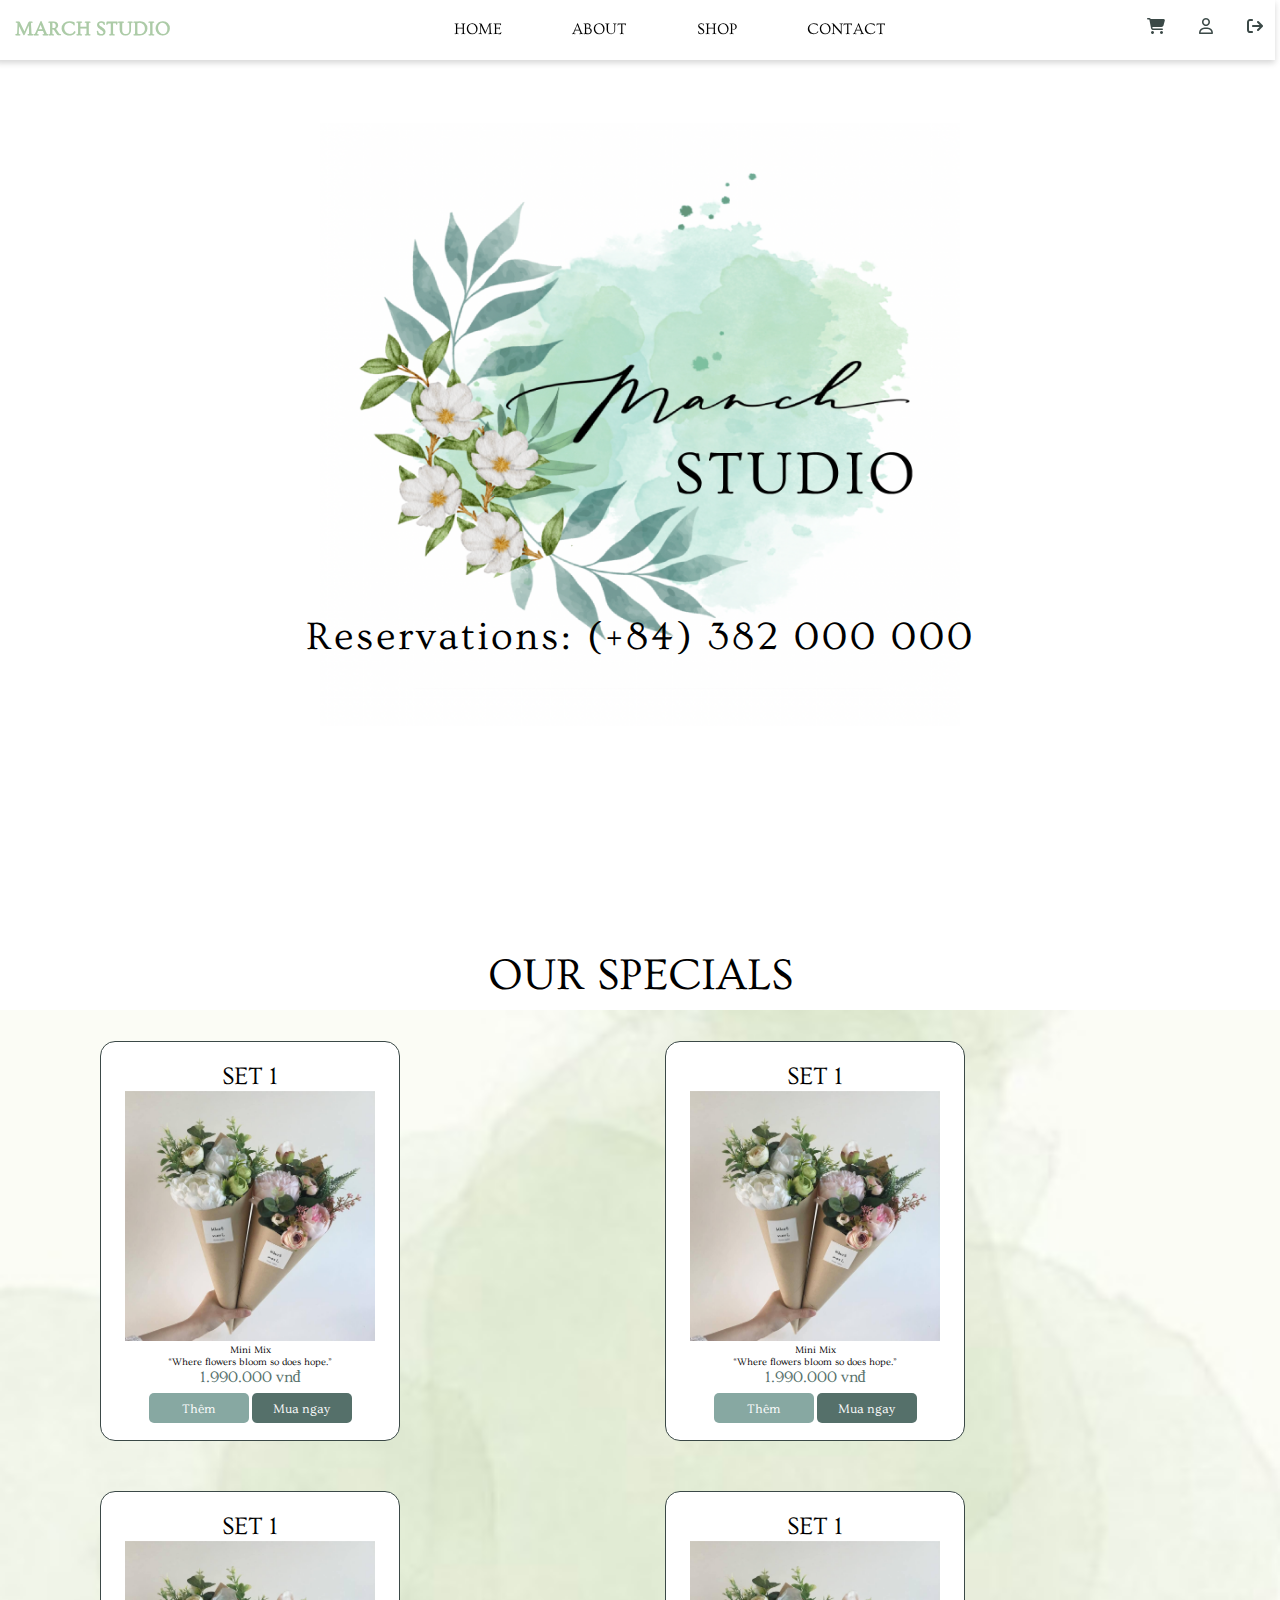
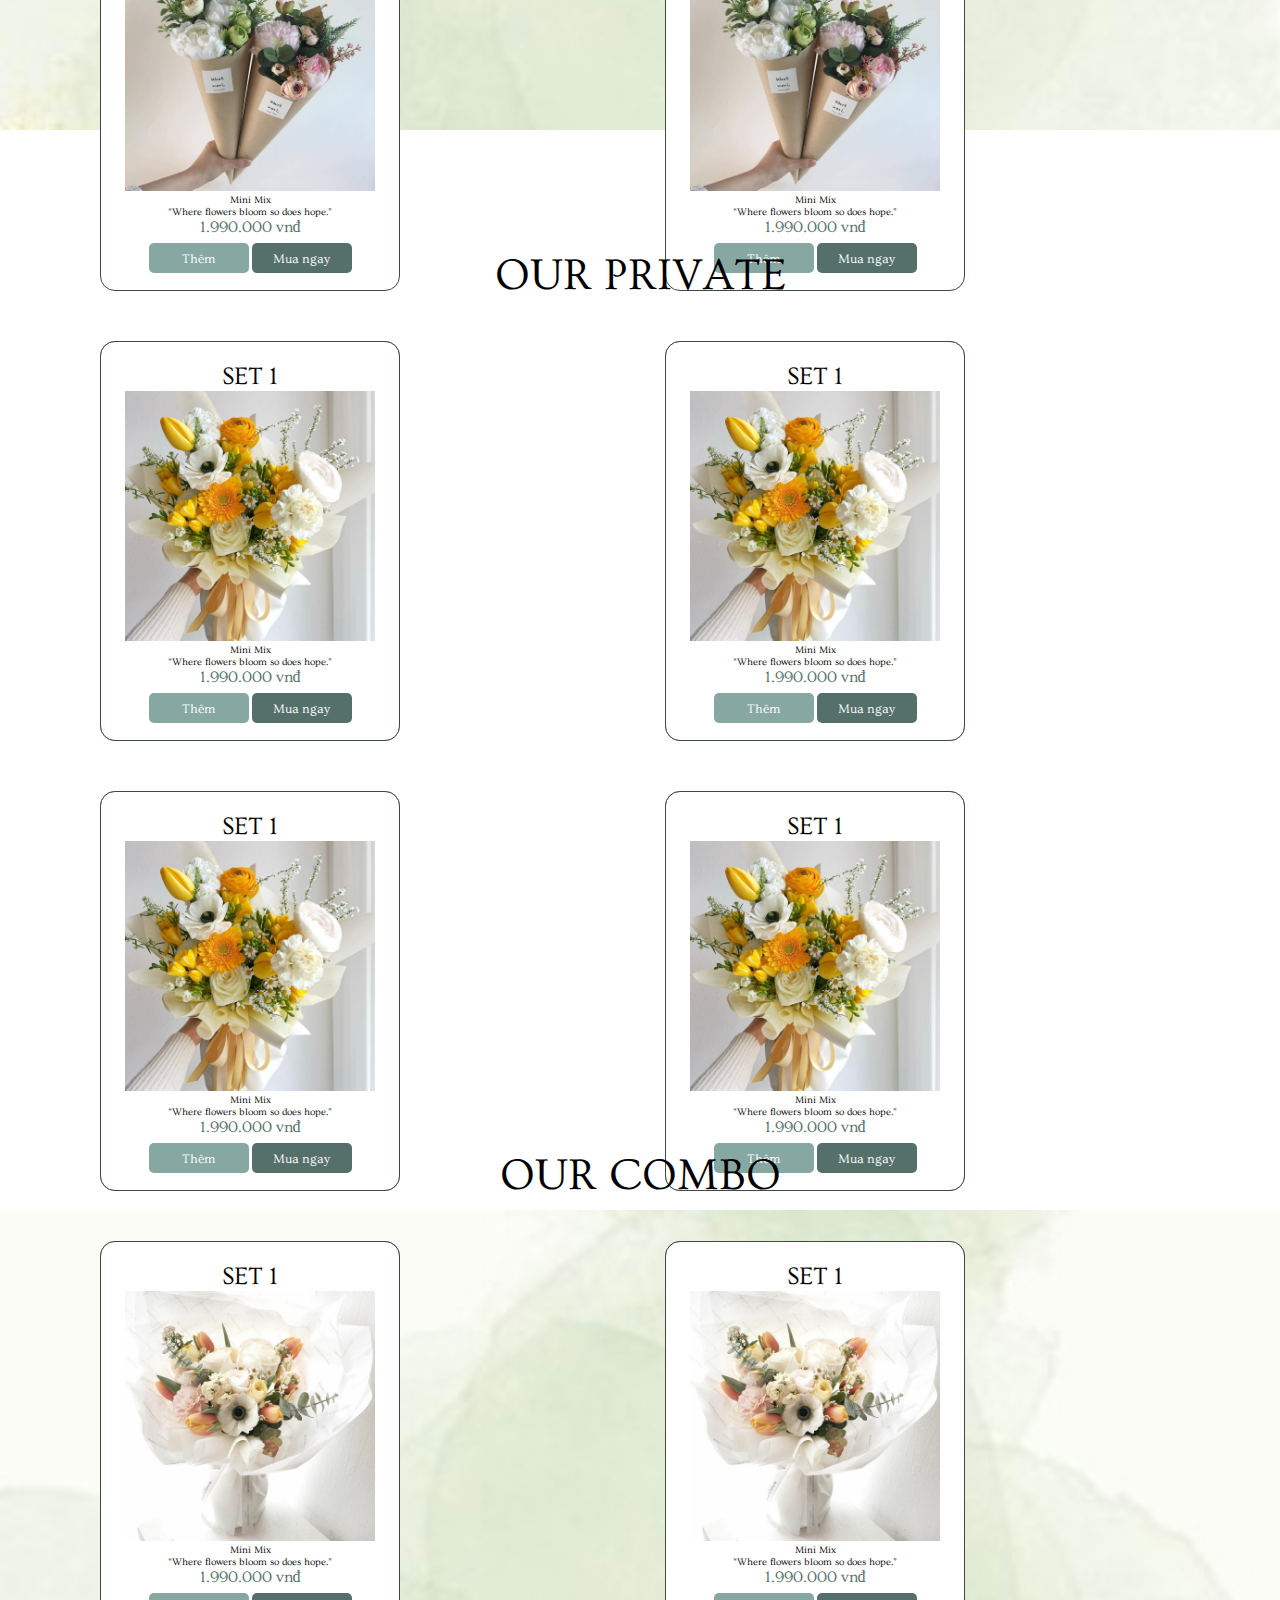
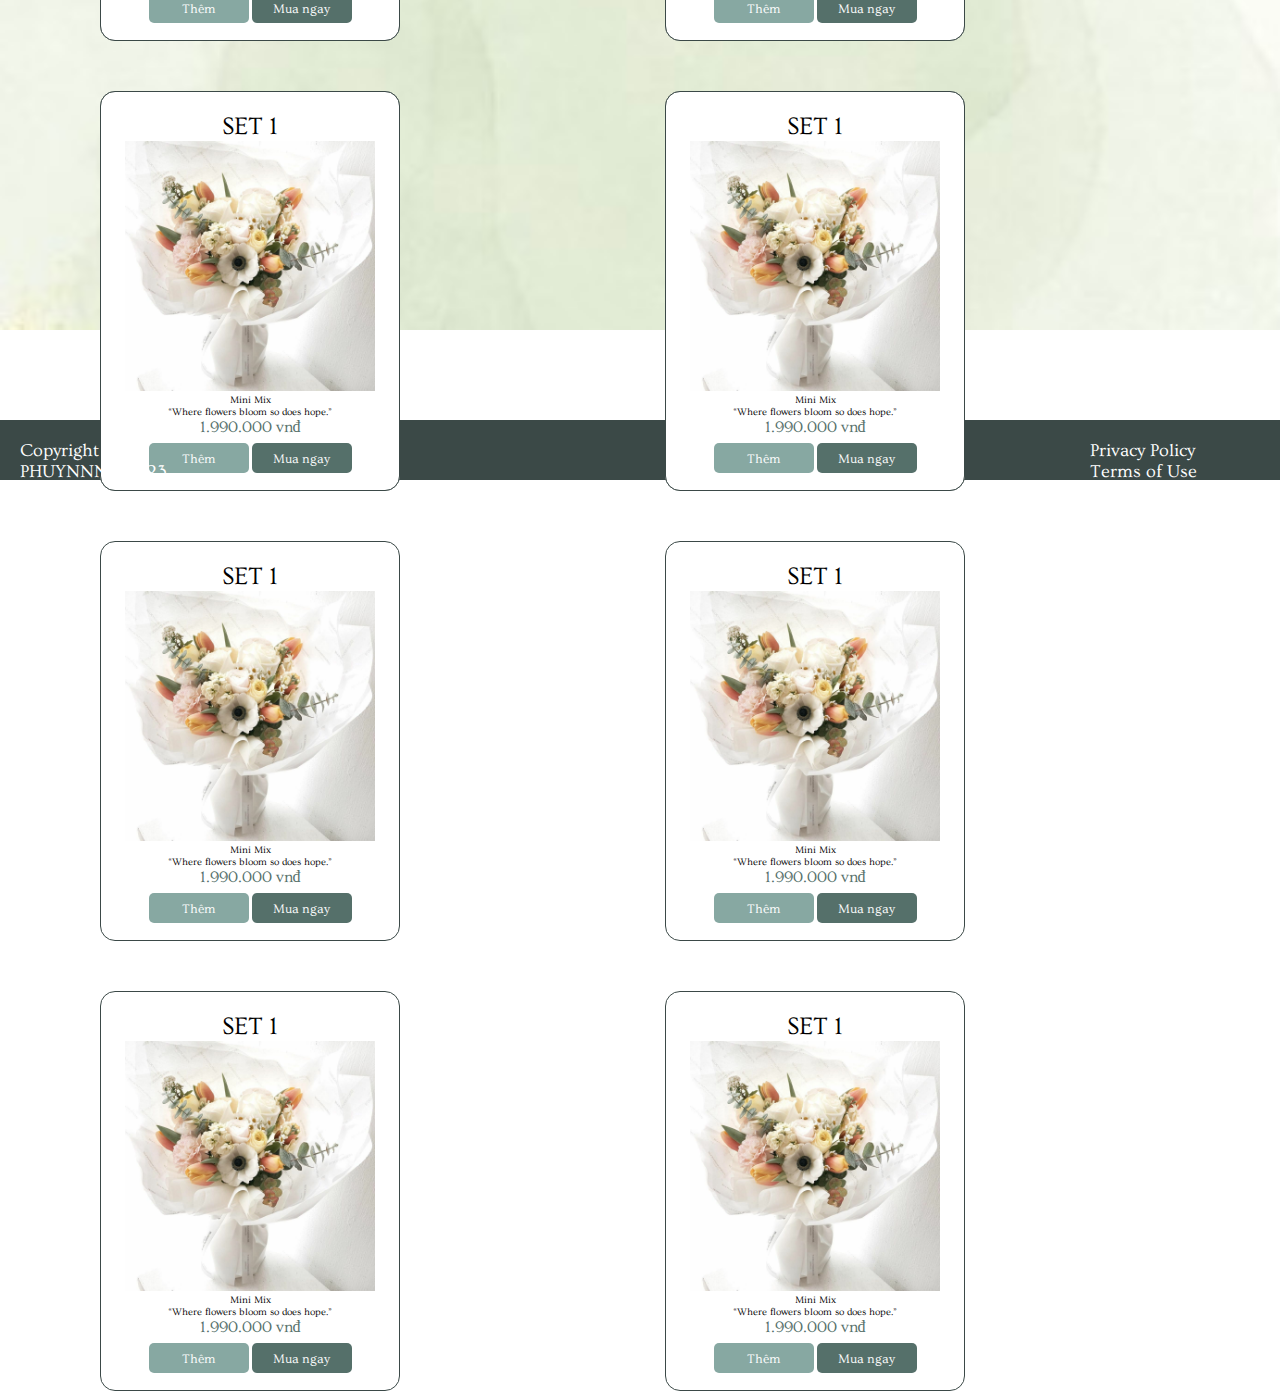
<file: index.html>
<!DOCTYPE html>
<html lang="en">
<head>
    <meta charset="UTF-8">
    <meta http-equiv="X-UA-Compatible" content="IE=edge">
    <meta name="viewport" content="width=device-width, initial-scale=1.0">
    <link rel="stylesheet" href="/assets/css/stylesheet.css">
    <link rel="stylesheet" href="https://cdnjs.cloudflare.com/ajax/libs/font-awesome/6.4.0/css/all.min.css">
    <title>MARCH STUDIO</title>
</head>
<body>
    <head>
        <div class="head">
            <div class="logo">
                <a href="index.html">MARCH STUDIO</a>
            </div>
            <div class="nav">
                <span><a href="index.html">HOME</a></span>
                <span><a href="MS_about.html">ABOUT</a></span>
                <span><a href="MS_shop.html">SHOP</a></span>
                <span><a href="MS_contact.html">CONTACT</a></span>
            </div>

            <div class="icons">
                <div class="fa-solid fa-cart-shopping"></div>                
                <div class="fa-regular fa-user" id="profile"></div>
                <div class="fa-solid fa-arrow-right-from-bracket"></div>            
            </div>

            <div class="search-form">
                <input  id="search-box" placeholder="Search...">
                <label for="search-box" class="fas fa-search"></label>
            </div>
        </div>
    </head>
    <section class = "home">
        <div class = "body-home">
            <h5> Reservations: (+84) 382 000 000 </h5>
        </div>
    </section>

    <section class= "special">
        <div class = "body-special">
            <div class = "title-special">OUR SPECIALS</div>
            <div class="wrapper">
                <div class= "item">
                    <span class= "name-item">SET 1</span>
                    <img src="assets/img/minimix.jpeg" > 
                    <p class="describe-item">Mini Mix</p>
                    <p>“Where flowers bloom so does hope.”</p>
                    <p class="price">1.990.000 vnđ</p>
                    <a class="button">
                        <button class="plus">Thêm</button>
                        <button class="buy-now">Mua ngay</button>
                    </a>
                </div>
                <div class= "item">
                    <span class= "name-item">SET 1</span>
                    <img src="assets/img/minimix.jpeg" > 
                    <p class="describe-item">Mini Mix</p>
                    <p>“Where flowers bloom so does hope.”</p>
                    <p class="price">1.990.000 vnđ</p>
                    <a class="button">
                        <button class="plus">Thêm</button>
                        <button class="buy-now">Mua ngay</button>
                    </a>
                </div>
                <div class= "item">
                    <span class= "name-item">SET 1</span>
                    <img src="assets/img/minimix.jpeg" > 
                    <p class="describe-item">Mini Mix</p>
                    <p>“Where flowers bloom so does hope.”</p>
                    <p class="price">1.990.000 vnđ</p>
                    <a class="button">
                        <button class="plus">Thêm</button>
                        <button class="buy-now">Mua ngay</button>
                    </a>
                </div>
                <div class= "item">
                    <span class= "name-item">SET 1</span>
                    <img src="assets/img/minimix.jpeg" > 
                    <p class="describe-item">Mini Mix</p>
                    <p>“Where flowers bloom so does hope.”</p>
                    <p class="price">1.990.000 vnđ</p>
                    <a class="button">
                        <button class="plus">Thêm</button>
                        <button class="buy-now">Mua ngay</button>
                    </a>
                </div>
                <div class= "item">
                    <span class= "name-item">SET 1</span>
                    <img src="assets/img/minimix.jpeg" > 
                    <p class="describe-item">Mini Mix</p>
                    <p>“Where flowers bloom so does hope.”</p>
                    <p class="price">1.990.000 vnđ</p>
                    <a class="button">
                        <button class="plus">Thêm</button>
                        <button class="buy-now">Mua ngay</button>
                    </a>
                </div>
                <div class= "item">
                    <span class= "name-item">SET 1</span>
                    <img src="assets/img/minimix.jpeg" > 
                    <p class="describe-item">Mini Mix</p>
                    <p>“Where flowers bloom so does hope.”</p>
                    <p class="price">1.990.000 vnđ</p>
                    <a class="button">
                        <button class="plus">Thêm</button>
                        <button class="buy-now">Mua ngay</button>
                    </a>
                </div>
                <div class= "item">
                    <span class= "name-item">SET 1</span>
                    <img src="assets/img/minimix.jpeg" > 
                    <p class="describe-item">Mini Mix</p>
                    <p>“Where flowers bloom so does hope.”</p>
                    <p class="price">1.990.000 vnđ</p>
                    <a class="button">
                        <button class="plus">Thêm</button>
                        <button class="buy-now">Mua ngay</button>
                    </a>
                </div>
                <div class= "item">
                    <span class= "name-item">SET 1</span>
                    <img src="assets/img/minimix.jpeg" > 
                    <p class="describe-item">Mini Mix</p>
                    <p>“Where flowers bloom so does hope.”</p>
                    <p class="price">1.990.000 vnđ</p>
                    <a class="button">
                        <button class="plus">Thêm</button>
                        <button class="buy-now">Mua ngay</button>
                    </a>
                </div>
                    

                    
            </div>  
        </div>
        
    </section>

    <section class= "private">
        <div class = "body-private">
            <div class = "title-private">OUR PRIVATE</div>
            <div class="wrapper">
                <div class= "item">
                    <span class= "name-item">SET 1</span>
                    <img src="assets/img/mix3.jpeg" > 
                    <p class="describe-item">Mini Mix</p>
                    <p>“Where flowers bloom so does hope.”</p>
                    <p class="price">1.990.000 vnđ</p>
                    <a class="button">
                        <button class="plus">Thêm</button>
                        <button class="buy-now">Mua ngay</button>
                    </a>
                </div>
                <div class= "item">
                    <span class= "name-item">SET 1</span>
                    <img src="assets/img/mix3.jpeg" > 
                    <p class="describe-item">Mini Mix</p>
                    <p>“Where flowers bloom so does hope.”</p>
                    <p class="price">1.990.000 vnđ</p>
                    <a class="button">
                        <button class="plus">Thêm</button>
                        <button class="buy-now">Mua ngay</button>
                    </a>
                </div>
                <div class= "item">
                    <span class= "name-item">SET 1</span>
                    <img src="assets/img/mix3.jpeg" > 
                    <p class="describe-item">Mini Mix</p>
                    <p>“Where flowers bloom so does hope.”</p>
                    <p class="price">1.990.000 vnđ</p>
                    <a class="button">
                        <button class="plus">Thêm</button>
                        <button class="buy-now">Mua ngay</button>
                    </a>
                </div>
                <div class= "item">
                    <span class= "name-item">SET 1</span>
                    <img src="assets/img/mix3.jpeg" > 
                    <p class="describe-item">Mini Mix</p>
                    <p>“Where flowers bloom so does hope.”</p>
                    <p class="price">1.990.000 vnđ</p>
                    <a class="button">
                        <button class="plus">Thêm</button>
                        <button class="buy-now">Mua ngay</button>
                    </a>
                </div>
                <div class= "item">
                    <span class= "name-item">SET 1</span>
                    <img src="assets/img/mix3.jpeg" > 
                    <p class="describe-item">Mini Mix</p>
                    <p>“Where flowers bloom so does hope.”</p>
                    <p class="price">1.990.000 vnđ</p>
                    <a class="button">
                        <button class="plus">Thêm</button>
                        <button class="buy-now">Mua ngay</button>
                    </a>
                </div>
                <div class= "item">
                    <span class= "name-item">SET 1</span>
                    <img src="assets/img/mix3.jpeg" > 
                    <p class="describe-item">Mini Mix</p>
                    <p>“Where flowers bloom so does hope.”</p>
                    <p class="price">1.990.000 vnđ</p>
                    <a class="button">
                        <button class="plus">Thêm</button>
                        <button class="buy-now">Mua ngay</button>
                    </a>
                </div>
                <div class= "item">
                    <span class= "name-item">SET 1</span>
                    <img src="assets/img/mix3.jpeg" > 
                    <p class="describe-item">Mini Mix</p>
                    <p>“Where flowers bloom so does hope.”</p>
                    <p class="price">1.990.000 vnđ</p>
                    <a class="button">
                        <button class="plus">Thêm</button>
                        <button class="buy-now">Mua ngay</button>
                    </a>
                </div>
                <div class= "item">
                    <span class= "name-item">SET 1</span>
                    <img src="assets/img/mix3.jpeg" > 
                    <p class="describe-item">Mini Mix</p>
                    <p>“Where flowers bloom so does hope.”</p>
                    <p class="price">1.990.000 vnđ</p>
                    <a class="button">
                        <button class="plus">Thêm</button>
                        <button class="buy-now">Mua ngay</button>
                    </a>
                </div>                    
            </div>  
        </div>
    </section>

    <section class= "combo">
        <div class = "body-combo">
            <div class = "title-combo">OUR COMBO</div>
            <div class="wrapper">
                <div class= "item">
                    <span class= "name-item">SET 1</span>
                    <img src="assets/img/minimix5.jpeg" > 
                    <p class="describe-item">Mini Mix</p>
                    <p>“Where flowers bloom so does hope.”</p>
                    <p class="price">1.990.000 vnđ</p>
                    <a class="button">
                        <button class="plus">Thêm</button>
                        <button class="buy-now">Mua ngay</button>
                    </a>
                </div>
                <div class= "item">
                    <span class= "name-item">SET 1</span>
                    <img src="assets/img/minimix5.jpeg" > 
                    <p class="describe-item">Mini Mix</p>
                    <p>“Where flowers bloom so does hope.”</p>
                    <p class="price">1.990.000 vnđ</p>
                    <a class="button">
                        <button class="plus">Thêm</button>
                        <button class="buy-now">Mua ngay</button>
                    </a>
                </div>
                <div class= "item">
                    <span class= "name-item">SET 1</span>
                    <img src="assets/img/minimix5.jpeg" > 
                    <p class="describe-item">Mini Mix</p>
                    <p>“Where flowers bloom so does hope.”</p>
                    <p class="price">1.990.000 vnđ</p>
                    <a class="button">
                        <button class="plus">Thêm</button>
                        <button class="buy-now">Mua ngay</button>
                    </a>
                </div>
                <div class= "item">
                    <span class= "name-item">SET 1</span>
                    <img src="assets/img/minimix5.jpeg" > 
                    <p class="describe-item">Mini Mix</p>
                    <p>“Where flowers bloom so does hope.”</p>
                    <p class="price">1.990.000 vnđ</p>
                    <a class="button">
                        <button class="plus">Thêm</button>
                        <button class="buy-now">Mua ngay</button>
                    </a>
                </div>
                <div class= "item">
                    <span class= "name-item">SET 1</span>
                    <img src="assets/img/minimix5.jpeg" > 
                    <p class="describe-item">Mini Mix</p>
                    <p>“Where flowers bloom so does hope.”</p>
                    <p class="price">1.990.000 vnđ</p>
                    <a class="button">
                        <button class="plus">Thêm</button>
                        <button class="buy-now">Mua ngay</button>
                    </a>
                </div>
                <div class= "item">
                    <span class= "name-item">SET 1</span>
                    <img src="assets/img/minimix5.jpeg" > 
                    <p class="describe-item">Mini Mix</p>
                    <p>“Where flowers bloom so does hope.”</p>
                    <p class="price">1.990.000 vnđ</p>
                    <a class="button">
                        <button class="plus">Thêm</button>
                        <button class="buy-now">Mua ngay</button>
                    </a>
                </div>
                <div class= "item">
                    <span class= "name-item">SET 1</span>
                    <img src="assets/img/minimix5.jpeg" > 
                    <p class="describe-item">Mini Mix</p>
                    <p>“Where flowers bloom so does hope.”</p>
                    <p class="price">1.990.000 vnđ</p>
                    <a class="button">
                        <button class="plus">Thêm</button>
                        <button class="buy-now">Mua ngay</button>
                    </a>
                </div>
                <div class= "item">
                    <span class= "name-item">SET 1</span>
                    <img src="assets/img/minimix5.jpeg" > 
                    <p class="describe-item">Mini Mix</p>
                    <p>“Where flowers bloom so does hope.”</p>
                    <p class="price">1.990.000 vnđ</p>
                    <a class="button">
                        <button class="plus">Thêm</button>
                        <button class="buy-now">Mua ngay</button>
                    </a>
                </div>                    
            </div>  
        </div>
    </section>
    <footer class= "footer">
        <div class="copy-right">
            <span>Copyright</span>
            <i class="fa-regular fa-copyright"></i>
            <span>PHUYNNNG 2023</span>
        </div>
        <div class="social">
                <span><a href="#">Privacy Policy</a></span>            
                <span><a href="#">Terms of Use</a></span>    
          </div>
    </footer>

</body>
</html>
</file>
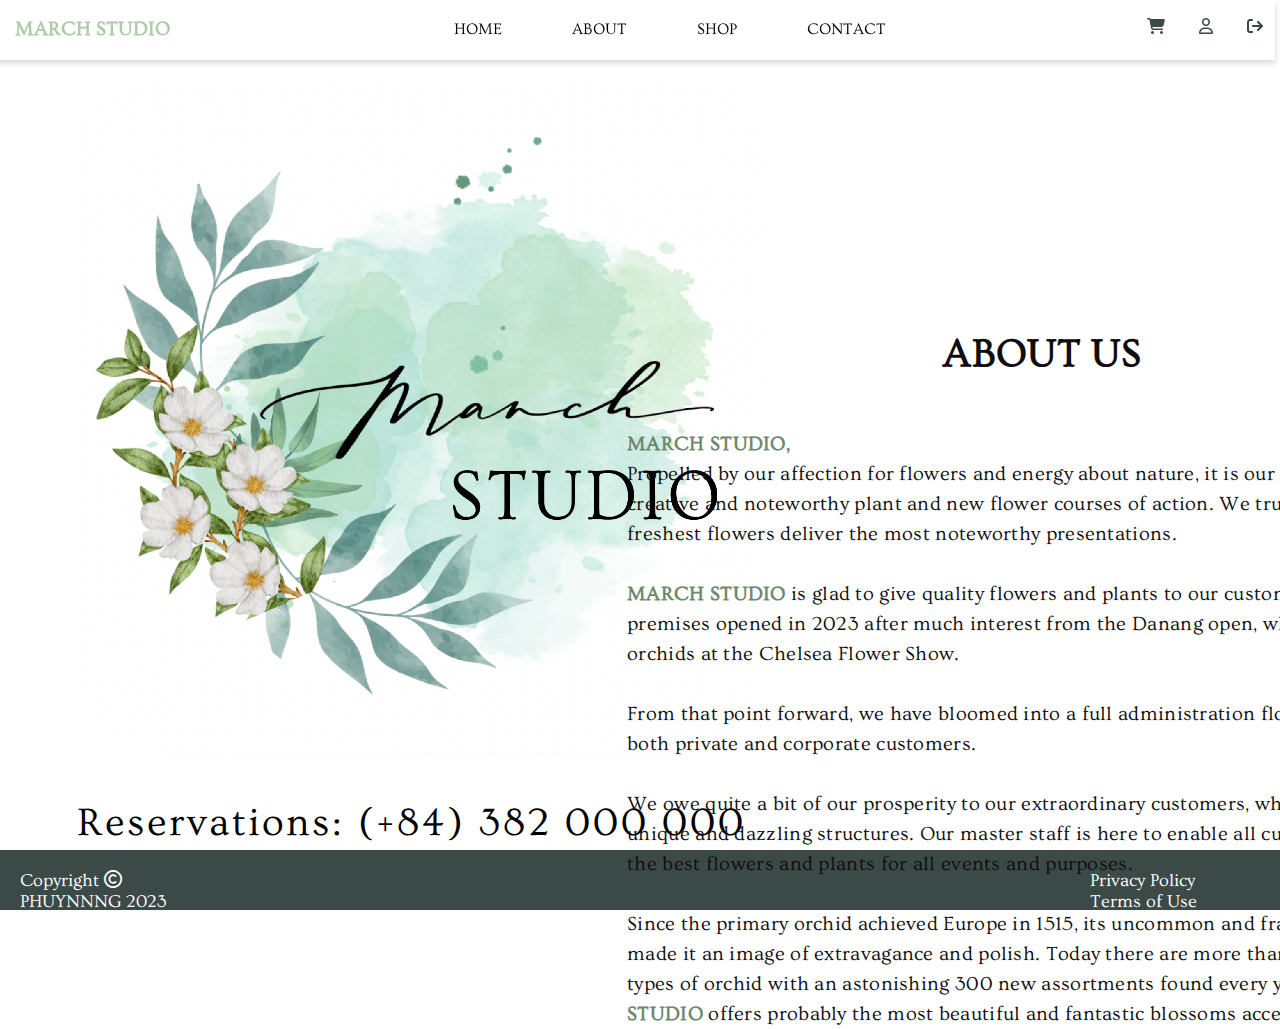
<file: about.html>
<!DOCTYPE html>
<html lang="en">
<head>
    <meta charset="UTF-8">
    <meta http-equiv="X-UA-Compatible" content="IE=edge">
    <meta name="viewport" content="width=device-width, initial-scale=1.0">
    <link rel="stylesheet" href="/assets/css/about.css">
    <link rel="stylesheet" href="https://cdnjs.cloudflare.com/ajax/libs/font-awesome/6.4.0/css/all.min.css">
    <title>MARCH STUDIO</title>
</head>
<body>
    <head>
        <div class="head">
            <div class="logo">
                <a href="index.html">MARCH STUDIO</a>
            </div>
            <div class="nav">
                <span><a href="index.html">HOME</a></span>
                <span><a href="about.html">ABOUT</a></span>
                <span><a href="shop.html">SHOP</a></span>
                <span><a href="contact.html">CONTACT</a></span>
            </div>

            <div class="icons">
                <div class="fa-solid fa-cart-shopping"></div>                
                <div class="fa-regular fa-user" id="profile"></div>
                <div class="fa-solid fa-arrow-right-from-bracket"></div>            
            </div>

            <div class="search-form">
                <input  id="search-box" placeholder="Search...">
                <label for="search-box" class="fas fa-search"></label>
            </div>
        </div>
    </head>

    <section class = "home">
        <div class = "body-home">
            <img src="assets/img/logo.png" alt="">
            <h5> Reservations: (+84) 382 000 000 </h5>
            <div class = "info">
                <h3>ABOUT US</h3><br>
                <br><span>MARCH STUDIO,</span>
                    <p>Propelled by our affection for flowers and energy about nature, it is our obsession to make creative and noteworthy plant and new flower courses of action. We trust that the best, freshest flowers deliver the most noteworthy presentations.<br>
    
                    <br><span>MARCH STUDIO</span> is glad to give quality flowers and plants to our customers. Our retail premises opened in 2023 after much interest from the Danang open, who respected our orchids at the Chelsea Flower Show.<br>
                    
                    <br>From that point forward, we have bloomed into a full administration flower specialist with both private and corporate customers.<br>
                    
                    <br>We owe quite a bit of our prosperity to our extraordinary customers, who move us to make unique and dazzling structures. Our master staff is here to enable all customers to pick the best flowers and plants for all events and purposes.<br>
                    
                   <br>Since the primary orchid achieved Europe in 1515, its uncommon and fragile excellence has made it an image of extravagance and polish. Today there are more than 30,000 perceived types of orchid with an astonishing 300 new assortments found every year and <span>MARCH STUDIO</span> offers probably the most beautiful and fantastic blossoms accessible.</p>
            </div>
        </div>
    </section>

    <footer class= "footer">
        <div class="copy-right">
            <span>Copyright</span>
            <i class="fa-regular fa-copyright"></i>
            <span>PHUYNNNG 2023</span>
        </div>
        <div class="social">
                <span><a href="#">Privacy Policy</a></span>            
                <span><a href="#">Terms of Use</a></span>    
          </div>
    </footer>
</body>
</html>
</file>
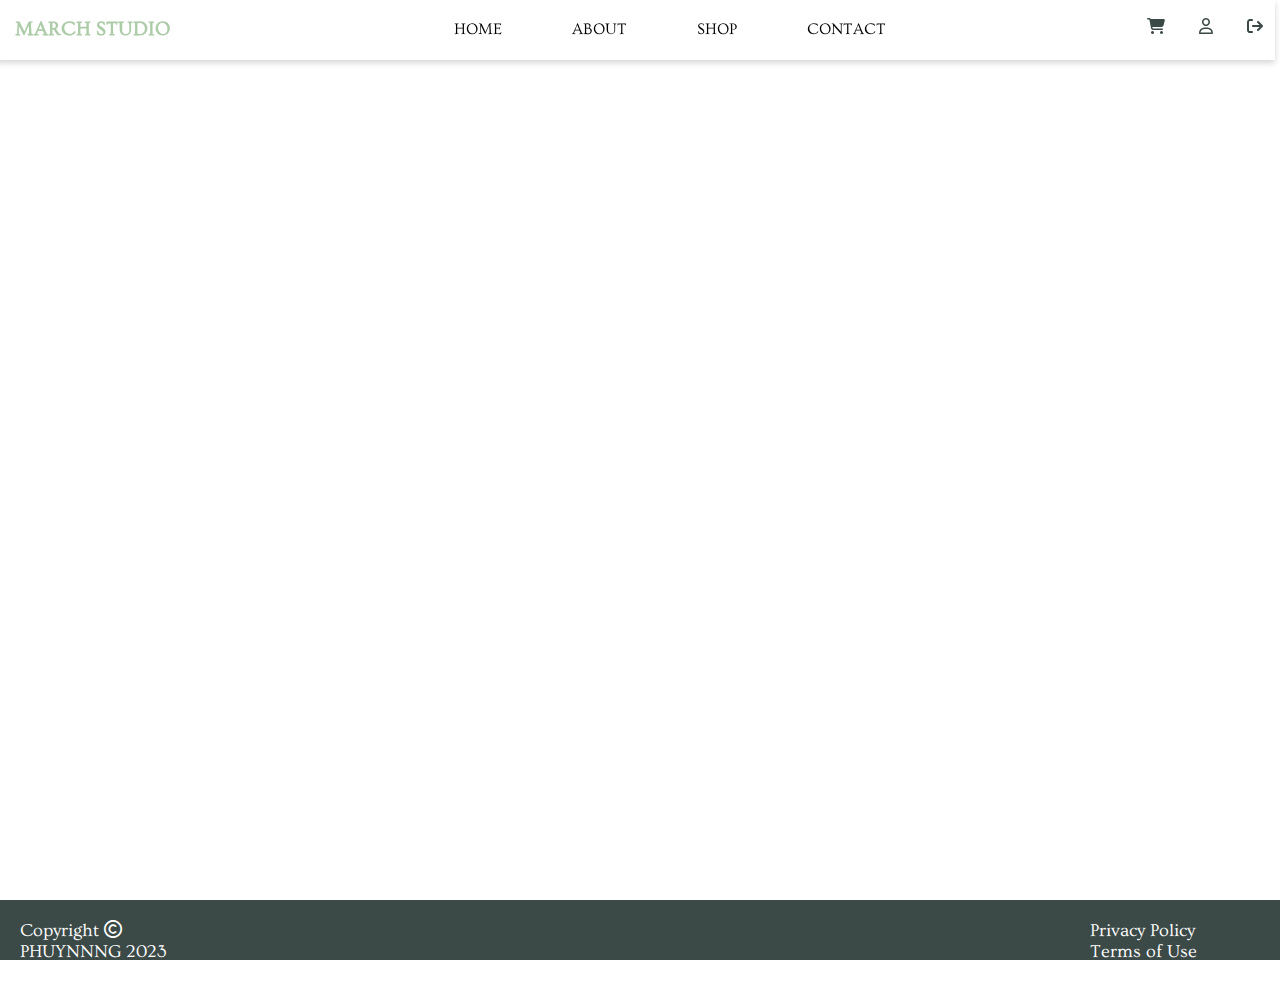
<file: contact.html>
<!DOCTYPE html>
<html lang="en">
<head>
    <meta charset="UTF-8">
    <meta http-equiv="X-UA-Compatible" content="IE=edge">
    <meta name="viewport" content="width=device-width, initial-scale=1.0">
    <link rel="stylesheet" href="/assets/css/contact.css">
    <link rel="stylesheet" href="https://cdnjs.cloudflare.com/ajax/libs/font-awesome/6.4.0/css/all.min.css">
    <title>MARCH STUDIO</title>
</head>
<body>
    <head>
        <div class="head">
            <div class="logo">
                <a href="index.html">MARCH STUDIO</a>
            </div>
            <div class="nav">
                <span><a href="index.html">HOME</a></span>
                <span><a href="about.html">ABOUT</a></span>
                <span><a href="shop.html">SHOP</a></span>
                <span><a href="contact.html">CONTACT</a></span>
            </div>

            <div class="icons">
                <div class="fa-solid fa-cart-shopping"></div>                
                <div class="fa-regular fa-user" id="profile"></div>
                <div class="fa-solid fa-arrow-right-from-bracket"></div>            
            </div>

            <div class="search-form">
                <input  id="search-box" placeholder="Search...">
                <label for="search-box" class="fas fa-search"></label>
            </div>
        </div>
    </head>

    <section class = "body-about">
    </section>

    <footer class= "footer">
        <div class="copy-right">
            <span>Copyright</span>
            <i class="fa-regular fa-copyright"></i>
            <span>PHUYNNNG 2023</span>
        </div>
        <div class="social">
                <span><a href="#">Privacy Policy</a></span>            
                <span><a href="#">Terms of Use</a></span>    
          </div>
    </footer>
</body>
</html>
</file>
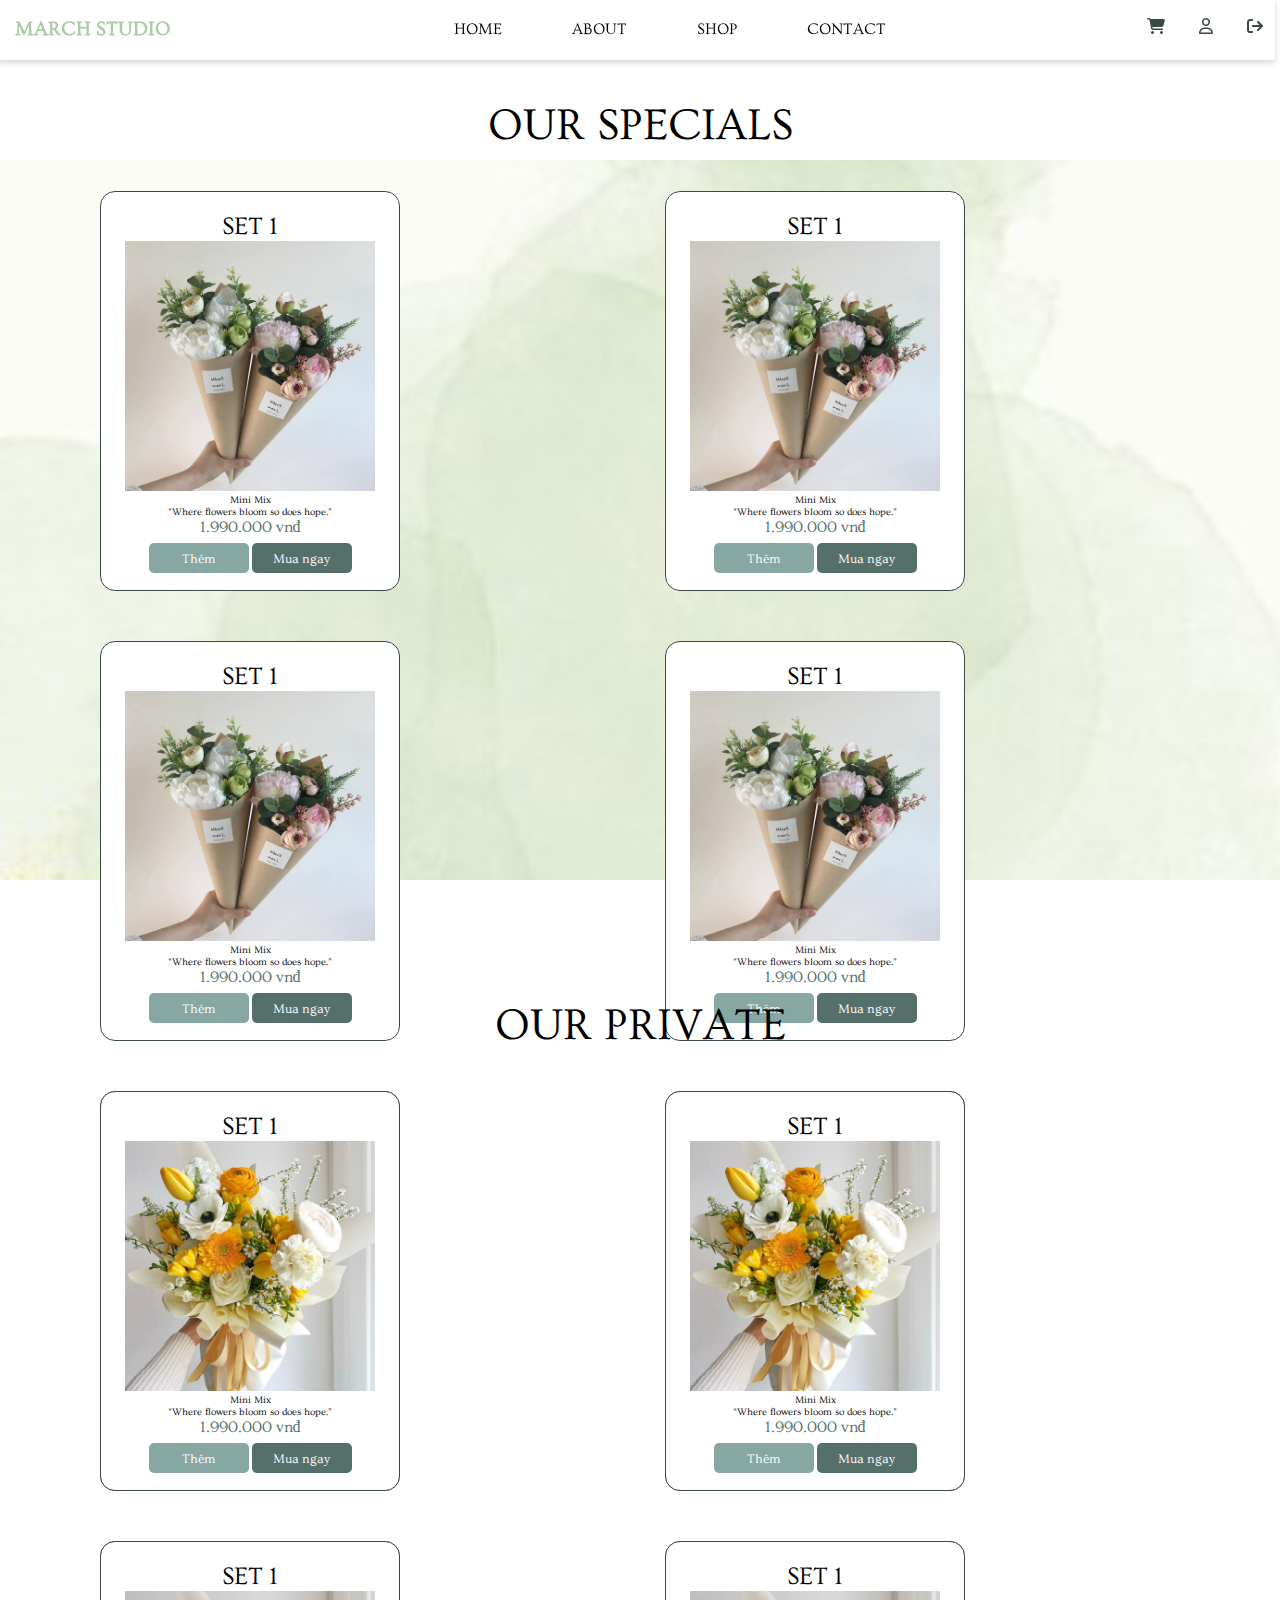
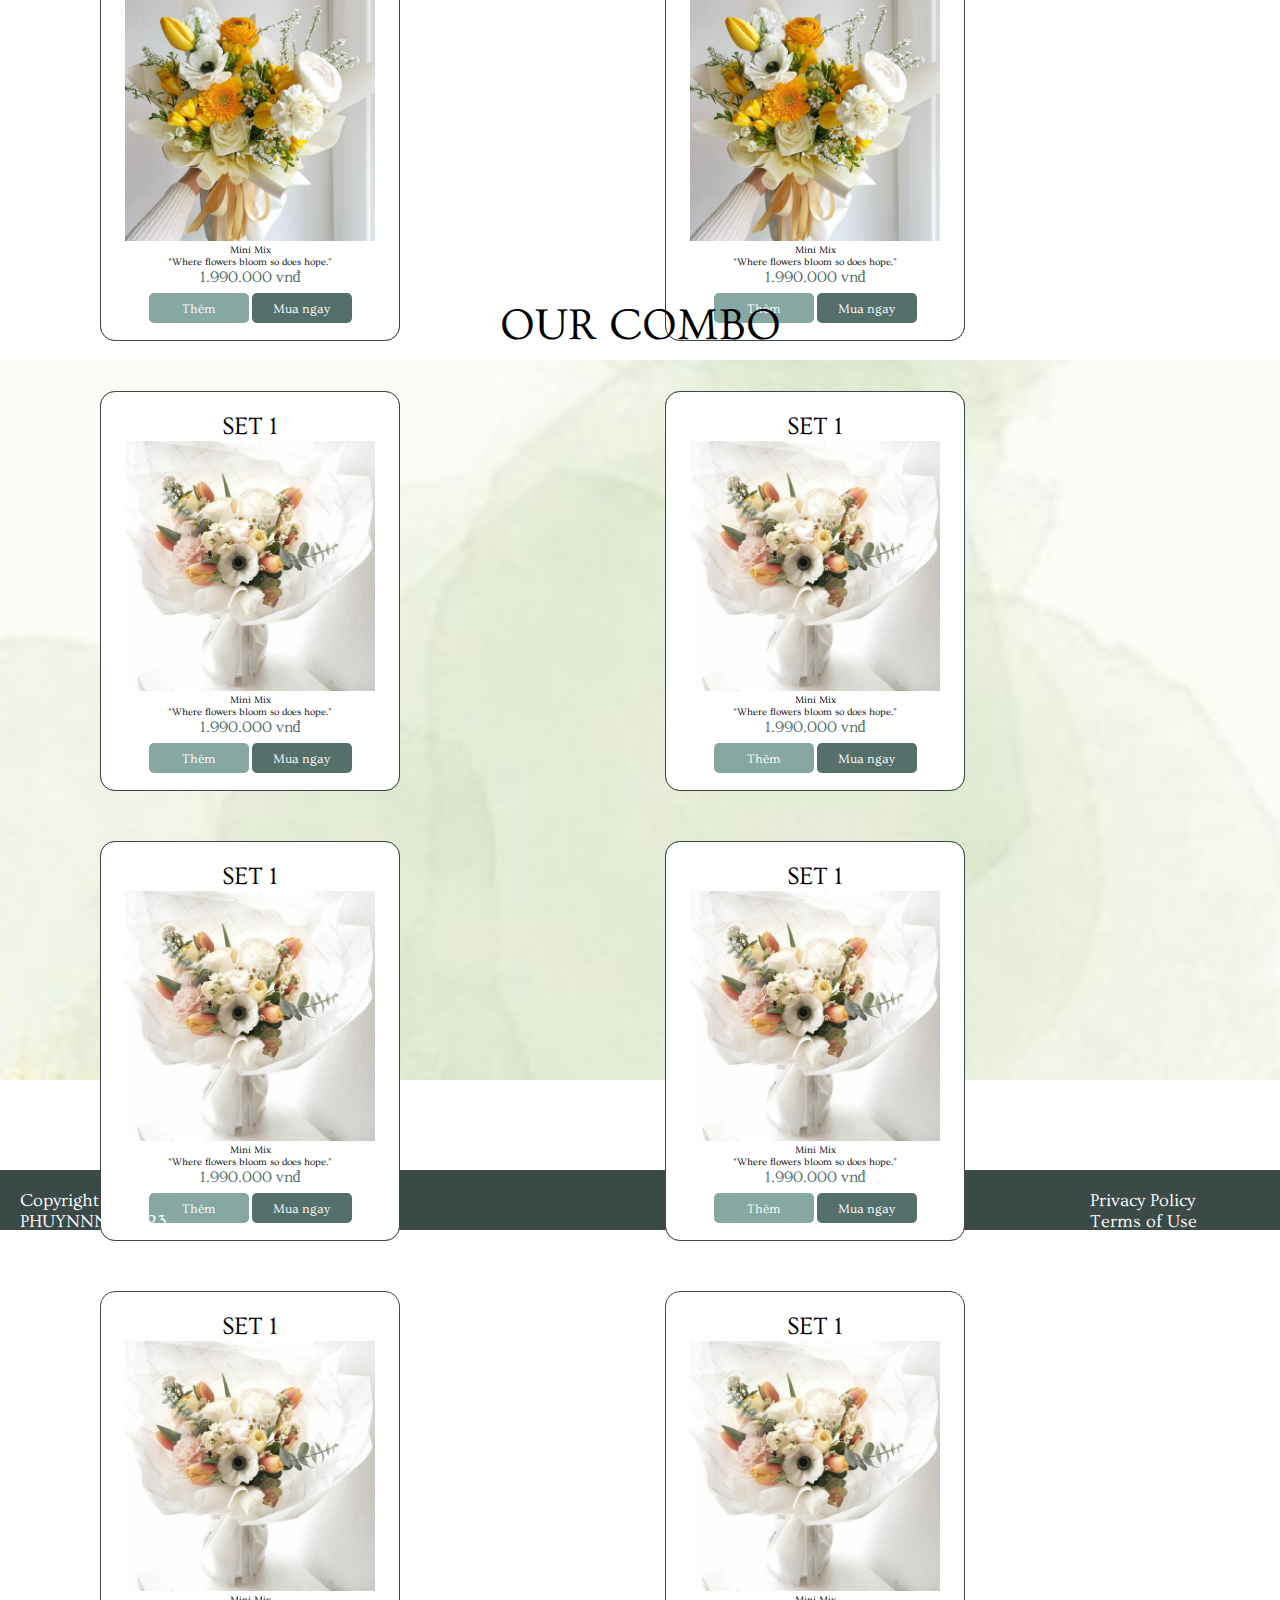
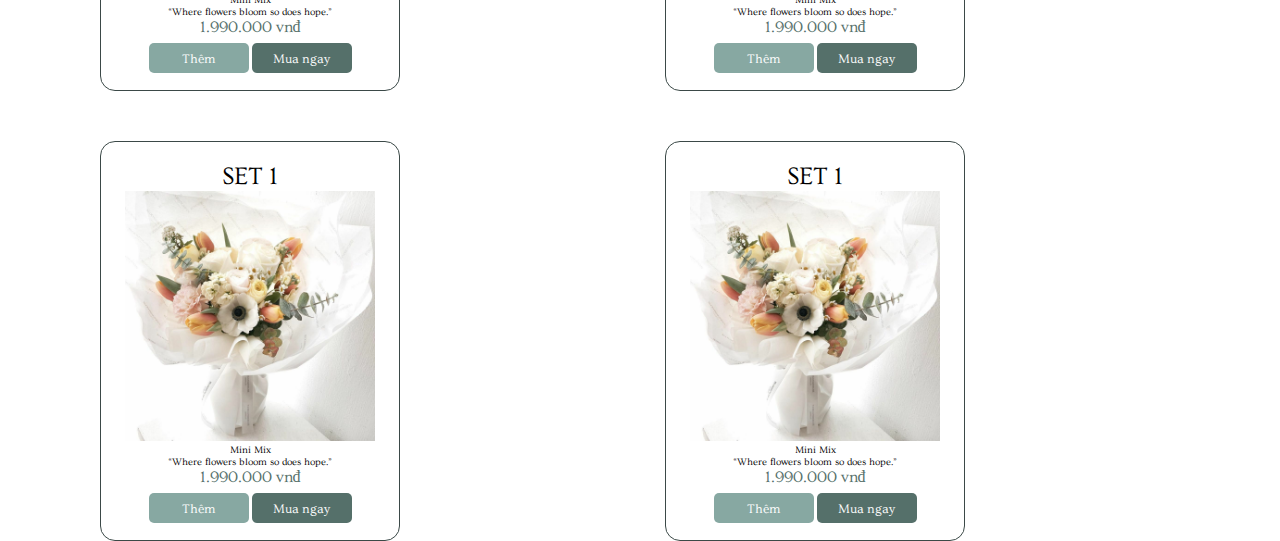
<file: shop.html>
<!DOCTYPE html>
<html lang="en">
<head>
    <meta charset="UTF-8">
    <meta http-equiv="X-UA-Compatible" content="IE=edge">
    <meta name="viewport" content="width=device-width, initial-scale=1.0">
    <link rel="stylesheet" href="/assets/css/shop.css">
    <link rel="stylesheet" href="https://cdnjs.cloudflare.com/ajax/libs/font-awesome/6.4.0/css/all.min.css">
    <title>MARCH STUDIO</title>
</head>
<body>
    <head>
        <div class="head">
            <div class="logo">
                <a href="index.html">MARCH STUDIO</a>
            </div>
            <div class="nav">
                <span><a href="index.html">HOME</a></span>
                <span><a href="about.html">ABOUT</a></span>
                <span><a href="shop.html">SHOP</a></span>
                <span><a href="contact.html">CONTACT</a></span>
            </div>

            <div class="icons">
                <div class="fa-solid fa-cart-shopping"></div>                
                <div class="fa-regular fa-user" id="profile"></div>
                <div class="fa-solid fa-arrow-right-from-bracket"></div>            
            </div>

            <div class="search-form">
                <input  id="search-box" placeholder="Search...">
                <label for="search-box" class="fas fa-search"></label>
            </div>
        </div>
    </head>
    
    <section class= "special">
        <div class = "body-special">
            <div class = "title-special">OUR SPECIALS</div>
            <div class="wrapper">
                <div class= "item">
                    <span class= "name-item">SET 1</span>
                    <img src="assets/img/minimix.jpeg" > 
                    <p class="describe-item">Mini Mix</p>
                    <p>“Where flowers bloom so does hope.”</p>
                    <p class="price">1.990.000 vnđ</p>
                    <a class="button">
                        <button class="plus">Thêm</button>
                        <button class="buy-now">Mua ngay</button>
                    </a>
                </div>
                <div class= "item">
                    <span class= "name-item">SET 1</span>
                    <img src="assets/img/minimix.jpeg" > 
                    <p class="describe-item">Mini Mix</p>
                    <p>“Where flowers bloom so does hope.”</p>
                    <p class="price">1.990.000 vnđ</p>
                    <a class="button">
                        <button class="plus">Thêm</button>
                        <button class="buy-now">Mua ngay</button>
                    </a>
                </div>
                <div class= "item">
                    <span class= "name-item">SET 1</span>
                    <img src="assets/img/minimix.jpeg" > 
                    <p class="describe-item">Mini Mix</p>
                    <p>“Where flowers bloom so does hope.”</p>
                    <p class="price">1.990.000 vnđ</p>
                    <a class="button">
                        <button class="plus">Thêm</button>
                        <button class="buy-now">Mua ngay</button>
                    </a>
                </div>
                <div class= "item">
                    <span class= "name-item">SET 1</span>
                    <img src="assets/img/minimix.jpeg" > 
                    <p class="describe-item">Mini Mix</p>
                    <p>“Where flowers bloom so does hope.”</p>
                    <p class="price">1.990.000 vnđ</p>
                    <a class="button">
                        <button class="plus">Thêm</button>
                        <button class="buy-now">Mua ngay</button>
                    </a>
                </div>
                <div class= "item">
                    <span class= "name-item">SET 1</span>
                    <img src="assets/img/minimix.jpeg" > 
                    <p class="describe-item">Mini Mix</p>
                    <p>“Where flowers bloom so does hope.”</p>
                    <p class="price">1.990.000 vnđ</p>
                    <a class="button">
                        <button class="plus">Thêm</button>
                        <button class="buy-now">Mua ngay</button>
                    </a>
                </div>
                <div class= "item">
                    <span class= "name-item">SET 1</span>
                    <img src="assets/img/minimix.jpeg" > 
                    <p class="describe-item">Mini Mix</p>
                    <p>“Where flowers bloom so does hope.”</p>
                    <p class="price">1.990.000 vnđ</p>
                    <a class="button">
                        <button class="plus">Thêm</button>
                        <button class="buy-now">Mua ngay</button>
                    </a>
                </div>
                <div class= "item">
                    <span class= "name-item">SET 1</span>
                    <img src="assets/img/minimix.jpeg" > 
                    <p class="describe-item">Mini Mix</p>
                    <p>“Where flowers bloom so does hope.”</p>
                    <p class="price">1.990.000 vnđ</p>
                    <a class="button">
                        <button class="plus">Thêm</button>
                        <button class="buy-now">Mua ngay</button>
                    </a>
                </div>
                <div class= "item">
                    <span class= "name-item">SET 1</span>
                    <img src="assets/img/minimix.jpeg" > 
                    <p class="describe-item">Mini Mix</p>
                    <p>“Where flowers bloom so does hope.”</p>
                    <p class="price">1.990.000 vnđ</p>
                    <a class="button">
                        <button class="plus">Thêm</button>
                        <button class="buy-now">Mua ngay</button>
                    </a>
                </div>
                    

                    
            </div>  
        </div>
        
    </section>

    <section class= "private">
        <div class = "body-private">
            <div class = "title-private">OUR PRIVATE</div>
            <div class="wrapper">
                <div class= "item">
                    <span class= "name-item">SET 1</span>
                    <img src="assets/img/mix3.jpeg" > 
                    <p class="describe-item">Mini Mix</p>
                    <p>“Where flowers bloom so does hope.”</p>
                    <p class="price">1.990.000 vnđ</p>
                    <a class="button">
                        <button class="plus">Thêm</button>
                        <button class="buy-now">Mua ngay</button>
                    </a>
                </div>
                <div class= "item">
                    <span class= "name-item">SET 1</span>
                    <img src="assets/img/mix3.jpeg" > 
                    <p class="describe-item">Mini Mix</p>
                    <p>“Where flowers bloom so does hope.”</p>
                    <p class="price">1.990.000 vnđ</p>
                    <a class="button">
                        <button class="plus">Thêm</button>
                        <button class="buy-now">Mua ngay</button>
                    </a>
                </div>
                <div class= "item">
                    <span class= "name-item">SET 1</span>
                    <img src="assets/img/mix3.jpeg" > 
                    <p class="describe-item">Mini Mix</p>
                    <p>“Where flowers bloom so does hope.”</p>
                    <p class="price">1.990.000 vnđ</p>
                    <a class="button">
                        <button class="plus">Thêm</button>
                        <button class="buy-now">Mua ngay</button>
                    </a>
                </div>
                <div class= "item">
                    <span class= "name-item">SET 1</span>
                    <img src="assets/img/mix3.jpeg" > 
                    <p class="describe-item">Mini Mix</p>
                    <p>“Where flowers bloom so does hope.”</p>
                    <p class="price">1.990.000 vnđ</p>
                    <a class="button">
                        <button class="plus">Thêm</button>
                        <button class="buy-now">Mua ngay</button>
                    </a>
                </div>
                <div class= "item">
                    <span class= "name-item">SET 1</span>
                    <img src="assets/img/mix3.jpeg" > 
                    <p class="describe-item">Mini Mix</p>
                    <p>“Where flowers bloom so does hope.”</p>
                    <p class="price">1.990.000 vnđ</p>
                    <a class="button">
                        <button class="plus">Thêm</button>
                        <button class="buy-now">Mua ngay</button>
                    </a>
                </div>
                <div class= "item">
                    <span class= "name-item">SET 1</span>
                    <img src="assets/img/mix3.jpeg" > 
                    <p class="describe-item">Mini Mix</p>
                    <p>“Where flowers bloom so does hope.”</p>
                    <p class="price">1.990.000 vnđ</p>
                    <a class="button">
                        <button class="plus">Thêm</button>
                        <button class="buy-now">Mua ngay</button>
                    </a>
                </div>
                <div class= "item">
                    <span class= "name-item">SET 1</span>
                    <img src="assets/img/mix3.jpeg" > 
                    <p class="describe-item">Mini Mix</p>
                    <p>“Where flowers bloom so does hope.”</p>
                    <p class="price">1.990.000 vnđ</p>
                    <a class="button">
                        <button class="plus">Thêm</button>
                        <button class="buy-now">Mua ngay</button>
                    </a>
                </div>
                <div class= "item">
                    <span class= "name-item">SET 1</span>
                    <img src="assets/img/mix3.jpeg" > 
                    <p class="describe-item">Mini Mix</p>
                    <p>“Where flowers bloom so does hope.”</p>
                    <p class="price">1.990.000 vnđ</p>
                    <a class="button">
                        <button class="plus">Thêm</button>
                        <button class="buy-now">Mua ngay</button>
                    </a>
                </div>                    
            </div>  
        </div>
    </section>

    <section class= "combo">
        <div class = "body-combo">
            <div class = "title-combo">OUR COMBO</div>
            <div class="wrapper">
                <div class= "item">
                    <span class= "name-item">SET 1</span>
                    <img src="assets/img/minimix5.jpeg" > 
                    <p class="describe-item">Mini Mix</p>
                    <p>“Where flowers bloom so does hope.”</p>
                    <p class="price">1.990.000 vnđ</p>
                    <a class="button">
                        <button class="plus">Thêm</button>
                        <button class="buy-now">Mua ngay</button>
                    </a>
                </div>
                <div class= "item">
                    <span class= "name-item">SET 1</span>
                    <img src="assets/img/minimix5.jpeg" > 
                    <p class="describe-item">Mini Mix</p>
                    <p>“Where flowers bloom so does hope.”</p>
                    <p class="price">1.990.000 vnđ</p>
                    <a class="button">
                        <button class="plus">Thêm</button>
                        <button class="buy-now">Mua ngay</button>
                    </a>
                </div>
                <div class= "item">
                    <span class= "name-item">SET 1</span>
                    <img src="assets/img/minimix5.jpeg" > 
                    <p class="describe-item">Mini Mix</p>
                    <p>“Where flowers bloom so does hope.”</p>
                    <p class="price">1.990.000 vnđ</p>
                    <a class="button">
                        <button class="plus">Thêm</button>
                        <button class="buy-now">Mua ngay</button>
                    </a>
                </div>
                <div class= "item">
                    <span class= "name-item">SET 1</span>
                    <img src="assets/img/minimix5.jpeg" > 
                    <p class="describe-item">Mini Mix</p>
                    <p>“Where flowers bloom so does hope.”</p>
                    <p class="price">1.990.000 vnđ</p>
                    <a class="button">
                        <button class="plus">Thêm</button>
                        <button class="buy-now">Mua ngay</button>
                    </a>
                </div>
                <div class= "item">
                    <span class= "name-item">SET 1</span>
                    <img src="assets/img/minimix5.jpeg" > 
                    <p class="describe-item">Mini Mix</p>
                    <p>“Where flowers bloom so does hope.”</p>
                    <p class="price">1.990.000 vnđ</p>
                    <a class="button">
                        <button class="plus">Thêm</button>
                        <button class="buy-now">Mua ngay</button>
                    </a>
                </div>
                <div class= "item">
                    <span class= "name-item">SET 1</span>
                    <img src="assets/img/minimix5.jpeg" > 
                    <p class="describe-item">Mini Mix</p>
                    <p>“Where flowers bloom so does hope.”</p>
                    <p class="price">1.990.000 vnđ</p>
                    <a class="button">
                        <button class="plus">Thêm</button>
                        <button class="buy-now">Mua ngay</button>
                    </a>
                </div>
                <div class= "item">
                    <span class= "name-item">SET 1</span>
                    <img src="assets/img/minimix5.jpeg" > 
                    <p class="describe-item">Mini Mix</p>
                    <p>“Where flowers bloom so does hope.”</p>
                    <p class="price">1.990.000 vnđ</p>
                    <a class="button">
                        <button class="plus">Thêm</button>
                        <button class="buy-now">Mua ngay</button>
                    </a>
                </div>
                <div class= "item">
                    <span class= "name-item">SET 1</span>
                    <img src="assets/img/minimix5.jpeg" > 
                    <p class="describe-item">Mini Mix</p>
                    <p>“Where flowers bloom so does hope.”</p>
                    <p class="price">1.990.000 vnđ</p>
                    <a class="button">
                        <button class="plus">Thêm</button>
                        <button class="buy-now">Mua ngay</button>
                    </a>
                </div>                    
            </div>  
        </div>
    </section>

    <footer class= "footer">
        <div class="copy-right">
            <span>Copyright</span>
            <i class="fa-regular fa-copyright"></i>
            <span>PHUYNNNG 2023</span>
        </div>
        <div class="social">
                <span><a href="#">Privacy Policy</a></span>            
                <span><a href="#">Terms of Use</a></span>    
          </div>
    </footer>
</body>
</html>
</file>
<file: assets/css/stylesheet.css>
@import url('https://fonts.googleapis.com/css2?family=Ovo&display=swap');
*{
    font-family: "Ovo";
    transition: 0.2s;
    padding: 0;
    margin: 0;
}
html{
    font-size: 62.5%;
    overflow-x: hidden;
    scroll-padding-top: 9rem;
    scroll-behavior: smooth;
    
}

section{
    min-width: 100%;
    height: 100vh;
}


/* head */
.head{
    margin-left: -5px;
    top: 0;
    min-width: 100%;
    height: 60px;
    min-width: 100%;
    box-shadow: 0 3px 6px rgba(0, 0, 0, 0.16);
	position: fixed;
	background: #FFF;
    z-index: 100;
}

.head .logo a{
    position: absolute;
    padding-left: 20px;
    padding-top: 18px;
    font-size: 20px;
    color:#3B4947;
    text-decoration:none;
    font-weight: bold;
}


.head .nav{
    display: flex;
    font-size: 16px;
    font-weight: 0;
    justify-content: center;
    padding-top: 20px;
}
.head .nav a{
    text-decoration: none;
    margin-left: 70px;
    color: #000;
}
.head .nav a:hover{
    border-bottom: 1px solid  rgb(172, 203, 167);;
    padding-bottom: 8px;
    color: rgb(172, 203, 167);
	
}
.logo a:hover{
    color: rgb(172, 203, 167);
} 

.head .icons{
    color:#3B4947;
    cursor: pointer;
    font-size: 16px;
    margin-left: 90%;
    margin-top: -20px;
    
}
.head .icons #profile{
    padding-left: 30px;
    padding-right: 30px;
}
.head .icons div:hover{
    color: rgb(172, 203, 167);
    transform: scale(1.2);
}

#menu-btn{
    display: none;
}
.head .search-form{
    position: absolute;
    top:115%; right: 7%;
    background: #fff;
    width: 50rem;
    height: 5rem;
    display: flex;
    align-items: center;
    transform: scaleY(0);
    transform-origin: top;
    border-radius: 8px;
    overflow: hidden;
    border: 0.5px solid #3B4947;
}

.head .search-form.active{
    transform: scaleY(1);
    
}

.head .search-form input{
    height: 100%;
    width: 100%;
    font-size: 1.6rem;
    color:#3B4947;
    padding:1rem;
    text-transform: none;
    border: none;
    background: #FFF;

}

.head .search-form label{
    cursor: pointer;
    font-size: 2.2rem;
    margin-right: 1.5rem;
    color:rgb(172, 203, 167);
    border: none;
}


/* Home */
.home{
    height: calc(100vh - 50px);
}
.body{
    display: flex;
    background: #FFF;
}
.body-home{
	max-width: 100%;
	height: 100%;
	background-image: url(/assets/img/logo.png);
	background-size: 50%;
	background-repeat: no-repeat;
	background-position: center;	
}
.body-home h5{
    padding-top: 48%;
    font-size: 40px;
    font-weight: lighter;
    text-align: center;
    letter-spacing: 3px;

}
/* Special */
.body-special{
	max-width: 100%;
	height: 100%;
	background-image: url(/assets/img/bg2.jpeg);
	background-size: 100%;
	background-repeat: no-repeat;
	background-position: center;	
    margin-top: 70px;
}

.title-special{
    font-weight: 100; 
    text-align: center;
    font-size: 45px;
    padding-top: 30px;
}

.wrapper {
    display: grid;
    grid-template-columns: repeat(auto-fit,minmax(350px,1.1fr));
    gap: 50px;
    margin: 0 100px;
    padding-top: 40px;    
}



.item{
    box-sizing:border-box;
    height: 400px;
    width: 300px;
    background-color: #FFF;
    border-radius: 15px;
    border: solid 0.5px #3B4947;
    padding: 30px 0 20px 0;
    text-align: center;
}
.item img{
    height:250px;
    width: 250px;
    
}
.item span{
    display: flex;
    justify-content: center;
    font-size: 25px;
    margin-top: -10px;
}
.item button{
    height: 30px;
    width: 100px;
    border: none;
    border-radius: 5px;
    color: #FFF;
    margin-top: 7px;
}
.price{
    color:#55706A;
    font-size: 16px;
}

.plus{
    background: #87A8A2;
}
.buy-now{
    background: #55706A;
}
.item button:hover{
    background: rgb(172, 203, 167);
    color: #000;
}

/* Private */
.body-private{
	max-width: 100%;
	height: 100%;
	background: #fff;
}

.title-private{
    font-weight: 100; 
    text-align: center;
    font-size: 45px;
    padding-top: 30px;
}



/* Combo */
.body-combo{
	max-width: 100%;
	height: 100%;
	background-image: url(/assets/img/bg2.jpeg);
	background-size: 100%;
	background-repeat: no-repeat;
	background-position: center;	
}

.title-combo{
    font-weight: 100; 
    text-align: center;
    font-size: 45px;
    padding-top: 30px;
}

/* Footer */
.footer{
   display:flex;
   margin:0;
   padding:0;
    height:60px;
    background:#3B4947;
}


.copy-right{
    font-size: 18px;
    color: #fff;
    font-family: Arial, Helvetica, sans-serif;
    padding: 20px 0 0 20px;
}

.social {
    font-size: 18px;
    padding: 20px 0 0 68% ;
}

.footer a{
	color: #fff;
    text-decoration: none;
    padding: 20px;
}

.footer a:hover {
	color: rgb(172, 203, 167);
}
</file>
<file: assets/css/about.css>
@import url('https://fonts.googleapis.com/css2?family=Ovo&display=swap');
*{
    font-family: "Ovo";
    transition: 0.2s;
    padding: 0;
    margin: 0;
}
html{
    font-size: 62.5%;
    overflow-x: hidden;
    
}

section{
    min-width: 100%;
    height: calc(100vh-60px);
}


/* head */
.head{
    margin-left: -5px;
    top: 0;
    min-width: 100%;
    height: 60px;
    min-width: 100%;
    box-shadow: 0 3px 6px rgba(0, 0, 0, 0.16);
	position: fixed;
	background: #FFF;
    z-index: 100;
}

.head .logo a{
    position: absolute;
    padding-left: 20px;
    padding-top: 18px;
    font-size: 20px;
    color:#3B4947;
    text-decoration:none;
    font-weight: bold;
}


.head .nav{
    display: flex;
    font-size: 16px;
    font-weight: 0;
    justify-content: center;
    padding-top: 20px;
}
.head .nav a{
    text-decoration: none;
    margin-left: 70px;
    color: #000;
}
.head .nav a:hover{
    border-bottom: 1px solid  rgb(172, 203, 167);
    padding-bottom: 8px;
    color: rgb(172, 203, 167);
	
}
.logo a:hover{
    color: rgb(172, 203, 167);
} 

.head .icons{
    color:#3B4947;
    cursor: pointer;
    font-size: 16px;
    margin-left: 90%;
    margin-top: -20px;
    
}
.head .icons #profile{
    padding-left: 30px;
    padding-right: 30px;
}
.head .icons div:hover{
    color: rgb(172, 203, 167);
    transform: scale(1.2);
}

#menu-btn{
    display: none;
}
.head .search-form{
    position: absolute;
    top:115%; right: 7%;
    background: #fff;
    width: 50rem;
    height: 5rem;
    display: flex;
    align-items: center;
    transform: scaleY(0);
    transform-origin: top;
    border-radius: 8px;
    overflow: hidden;
    border: 0.5px solid #3B4947;
}

.head .search-form.active{
    transform: scaleY(1);
    
}

.head .search-form input{
    height: 100%;
    width: 100%;
    font-size: 1.6rem;
    color:#3B4947;
    padding:1rem;
    text-transform: none;
    border: none;
    background: #FFF;

}

.head .search-form label{
    cursor: pointer;
    font-size: 2.2rem;
    margin-right: 1.5rem;
    color:rgb(172, 203, 167);
    border: none;
}

.home{
    height: calc(100vh - 50px);
}
.body{
    display: flex;
    background: #FFF;
}
.body-home img{
    width: 720px;
    height: 720px;
    margin-top: 6%;
    margin-left: 4%;

}

.body-home h5{
    position:absolute;
    display: flex;
    margin-left: 6%;    
    font-size: 40px;
    font-weight: lighter;
    letter-spacing: 3px;

}

.info{
    position:absolute;
    color: rgb(14, 14, 14);
    font-size: 20px;
    margin-left: 49%;
    width: 830px;
    margin-top: -36%;
    letter-spacing: 0.3px;
    line-height: 30px;
}

.info p{
    text-align: left;
}

.info span{
    font-weight:bold;
    color: rgb(111, 136, 108);
}

.info h3{
    text-align: center;
    font-weight:900;
    font-size: 40px;
}


/* Footer */
.footer{
    display:flex;
    margin:0;
    padding:0;
     height:60px;
     background:#3B4947;
 }
 
 .copy-right{
     font-size: 18px;
     color: #fff;
     font-family: Arial, Helvetica, sans-serif;
     padding: 20px 0 0 20px;
 }
 
 .social {
     font-size: 18px;
     padding: 20px 0 0 68% ;
 }
 
 .footer a{
     color: #fff;
     text-decoration: none;
     padding: 20px;
 }
 
 .footer a:hover {
     color: rgb(172, 203, 167);
 }
</file>
<file: assets/css/contact.css>
@import url('https://fonts.googleapis.com/css2?family=Ovo&display=swap');
*{
    font-family: "Ovo";
    transition: 0.2s;
    padding: 0;
    margin: 0;
}
html{
    font-size: 62.5%;
    overflow-x: hidden;
    scroll-padding-top: 9rem;
    scroll-behavior: smooth;
    
}

section{
    min-width: 100%;
    height: 100vh;
}


/* head */
.head{
    margin-left: -5px;
    top: 0;
    min-width: 100%;
    height: 60px;
    min-width: 100%;
    box-shadow: 0 3px 6px rgba(0, 0, 0, 0.16);
	position: fixed;
	background: #FFF;
    z-index: 100;
}

.head .logo a{
    position: absolute;
    padding-left: 20px;
    padding-top: 18px;
    font-size: 20px;
    color:#3B4947;
    text-decoration:none;
    font-weight: bold;
}


.head .nav{
    display: flex;
    font-size: 16px;
    font-weight: 0;
    justify-content: center;
    padding-top: 20px;
}
.head .nav a{
    text-decoration: none;
    margin-left: 70px;
    color: #000;
}
.head .nav a:hover{
    border-bottom: 1px solid  rgb(172, 203, 167);;
    padding-bottom: 8px;
    color: rgb(172, 203, 167);
	
}
.logo a:hover{
    color: rgb(172, 203, 167);
} 

.head .icons{
    color:#3B4947;
    cursor: pointer;
    font-size: 16px;
    margin-left: 90%;
    margin-top: -20px;
    
}
.head .icons #profile{
    padding-left: 30px;
    padding-right: 30px;
}
.head .icons div:hover{
    color: rgb(172, 203, 167);
    transform: scale(1.2);
}

#menu-btn{
    display: none;
}
.head .search-form{
    position: absolute;
    top:115%; right: 7%;
    background: #fff;
    width: 50rem;
    height: 5rem;
    display: flex;
    align-items: center;
    transform: scaleY(0);
    transform-origin: top;
    border-radius: 8px;
    overflow: hidden;
    border: 0.5px solid #3B4947;
}

.head .search-form.active{
    transform: scaleY(1);
    
}

.head .search-form input{
    height: 100%;
    width: 100%;
    font-size: 1.6rem;
    color:#3B4947;
    padding:1rem;
    text-transform: none;
    border: none;
    background: #FFF;

}

.head .search-form label{
    cursor: pointer;
    font-size: 2.2rem;
    margin-right: 1.5rem;
    color:rgb(172, 203, 167);
    border: none;
}


/* Footer */
.footer{
    display:flex;
    margin:0;
    padding:0;
     height:60px;
     background:#3B4947;
 }
 
 
 .copy-right{
     font-size: 18px;
     color: #fff;
     font-family: Arial, Helvetica, sans-serif;
     padding: 20px 0 0 20px;
 }
 
 .social {
     font-size: 18px;
     padding: 20px 0 0 68% ;
 }
 
 .footer a{
     color: #fff;
     text-decoration: none;
     padding: 20px;
 }
 
 .footer a:hover {
     color: rgb(172, 203, 167);
 }
</file>
<file: assets/css/shop.css>
@import url('https://fonts.googleapis.com/css2?family=Ovo&display=swap');
*{
    font-family: "Ovo";
    transition: 0.2s;
    padding: 0;
    margin: 0;
}
html{
    font-size: 62.5%;
    overflow-x: hidden;
    scroll-padding-top: 9rem;
    scroll-behavior: smooth;
    
}

section{
    min-width: 100%;
    height: 100vh;
}


/* head */
.head{
    margin-left: -5px;
    top: 0;
    min-width: 100%;
    height: 60px;
    min-width: 100%;
    box-shadow: 0 3px 6px rgba(0, 0, 0, 0.16);
	position: fixed;
	background: #FFF;
    z-index: 100;
}

.head .logo a{
    position: absolute;
    padding-left: 20px;
    padding-top: 18px;
    font-size: 20px;
    color:#3B4947;
    text-decoration:none;
    font-weight: bold;
}


.head .nav{
    display: flex;
    font-size: 16px;
    font-weight: 0;
    justify-content: center;
    padding-top: 20px;
}
.head .nav a{
    text-decoration: none;
    margin-left: 70px;
    color: #000;
}
.head .nav a:hover{
    border-bottom: 1px solid  rgb(172, 203, 167);;
    padding-bottom: 8px;
    color: rgb(172, 203, 167);
	
}
.logo a:hover{
    color: rgb(172, 203, 167);
} 

.head .icons{
    color:#3B4947;
    cursor: pointer;
    font-size: 16px;
    margin-left: 90%;
    margin-top: -20px;
    
}
.head .icons #profile{
    padding-left: 30px;
    padding-right: 30px;
}
.head .icons div:hover{
    color: rgb(172, 203, 167);
    transform: scale(1.2);
}

#menu-btn{
    display: none;
}
.head .search-form{
    position: absolute;
    top:115%; right: 7%;
    background: #fff;
    width: 50rem;
    height: 5rem;
    display: flex;
    align-items: center;
    transform: scaleY(0);
    transform-origin: top;
    border-radius: 8px;
    overflow: hidden;
    border: 0.5px solid #3B4947;
}

.head .search-form.active{
    transform: scaleY(1);
    
}

.head .search-form input{
    height: 100%;
    width: 100%;
    font-size: 1.6rem;
    color:#3B4947;
    padding:1rem;
    text-transform: none;
    border: none;
    background: #FFF;

}

.head .search-form label{
    cursor: pointer;
    font-size: 2.2rem;
    margin-right: 1.5rem;
    color:rgb(172, 203, 167);
    border: none;
}

/* Special */
.body-special{
	max-width: 100%;
	height: 100%;
	background-image: url(/assets/img/bg2.jpeg);
	background-size: 100%;
	background-repeat: no-repeat;
	background-position: center;	
    margin-top: 70px;
}

.title-special{
    font-weight: 100; 
    text-align: center;
    font-size: 45px;
    padding-top: 30px;
}

.wrapper {
    display: grid;
    grid-template-columns: repeat(auto-fit,minmax(350px,1.1fr));
    gap: 50px;
    margin: 0 100px;
    padding-top: 40px;    
}



.item{
    box-sizing:border-box;
    height: 400px;
    width: 300px;
    background-color: #FFF;
    border-radius: 15px;
    border: solid 0.5px #3B4947;
    padding: 30px 0 20px 0;
    text-align: center;
}
.item img{
    height:250px;
    width: 250px;
    
}
.item span{
    display: flex;
    justify-content: center;
    font-size: 25px;
    margin-top: -10px;
}
.item button{
    height: 30px;
    width: 100px;
    border: none;
    border-radius: 5px;
    color: #FFF;
    margin-top: 7px;
}
.price{
    color:#55706A;
    font-size: 16px;
}

.plus{
    background: #87A8A2;
}
.buy-now{
    background: #55706A;
}
.item button:hover{
    background: rgb(172, 203, 167);
    color: #000;
}

/* Private */
.body-private{
	max-width: 100%;
	height: 100%;
	background: #fff;
}

.title-private{
    font-weight: 100; 
    text-align: center;
    font-size: 45px;
    padding-top: 30px;
}



/* Combo */
.body-combo{
	max-width: 100%;
	height: 100%;
	background-image: url(/assets/img/bg2.jpeg);
	background-size: 100%;
	background-repeat: no-repeat;
	background-position: center;	
}

.title-combo{
    font-weight: 100; 
    text-align: center;
    font-size: 45px;
    padding-top: 30px;
}

/* Footer */
.footer{
    display:flex;
    margin:0;
    padding:0;
     height:60px;
     background:#3B4947;
 }
 
 
 .copy-right{
     font-size: 18px;
     color: #fff;
     font-family: Arial, Helvetica, sans-serif;
     padding: 20px 0 0 20px;
 }
 
 .social {
     font-size: 18px;
     padding: 20px 0 0 68% ;
 }
 
 .footer a{
     color: #fff;
     text-decoration: none;
     padding: 20px;
 }
 
 .footer a:hover {
     color: rgb(172, 203, 167);
 }
</file>
